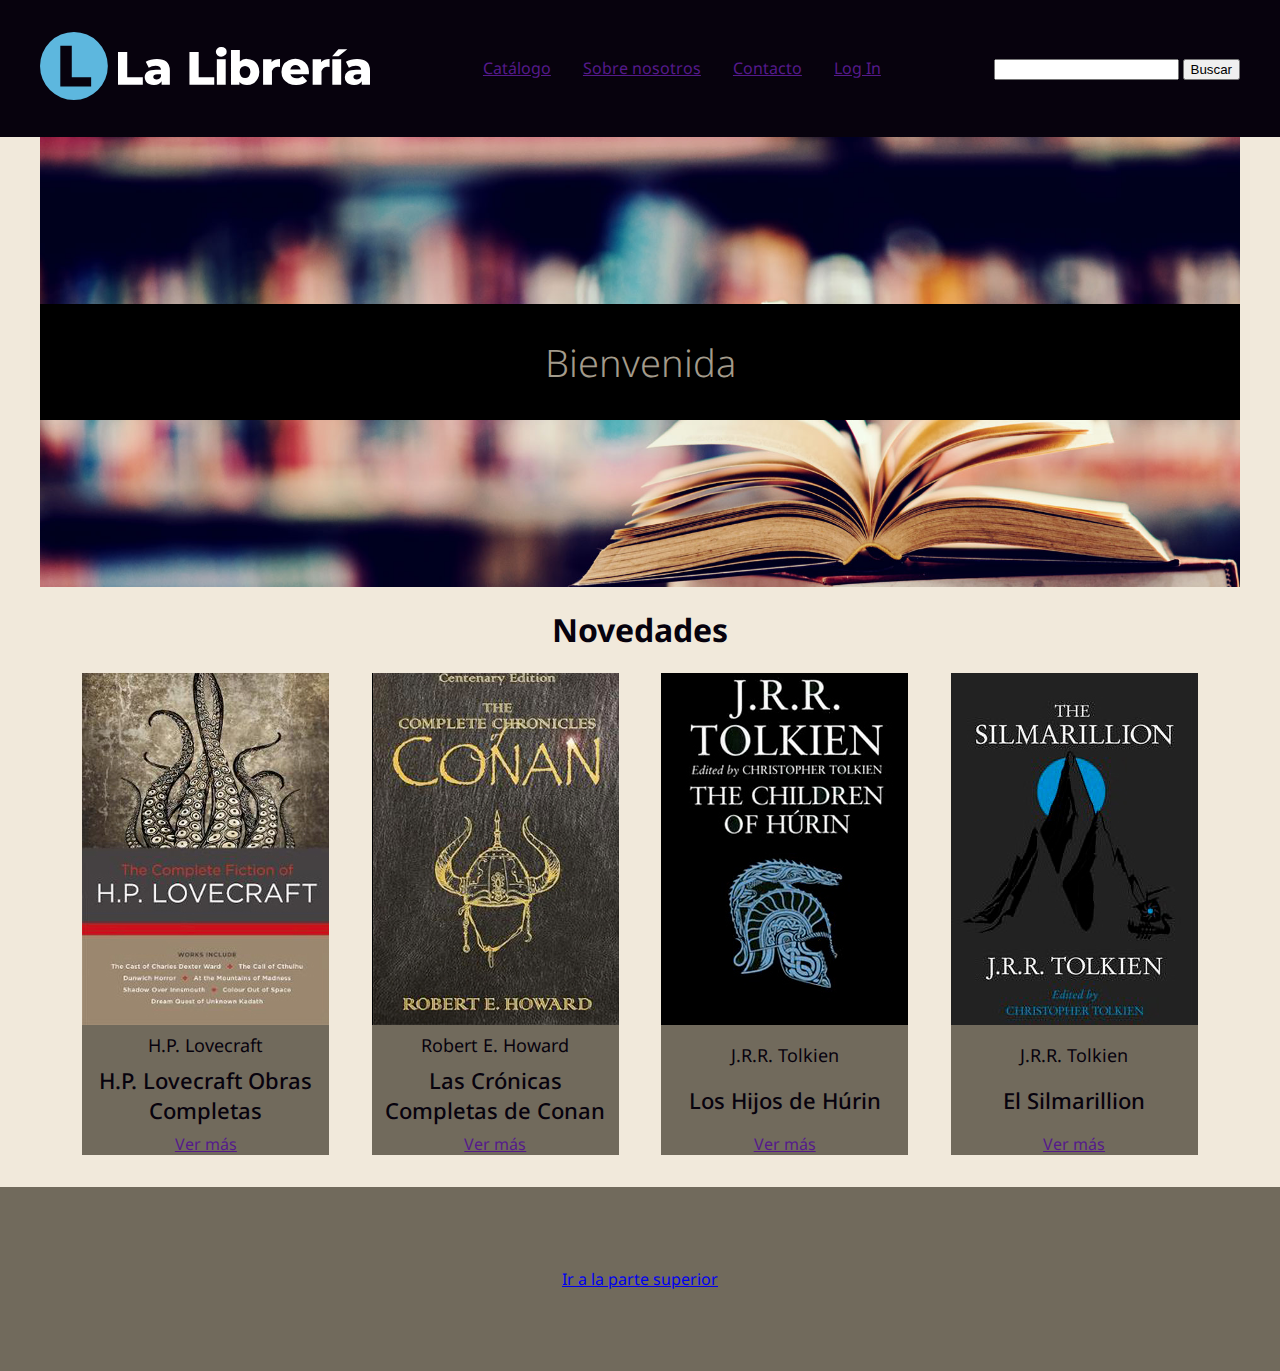
<file: index.html>
<!DOCTYPE html>
<html lang="es">

<head>
    <meta charset="UTF-8">
    <meta http-equiv="X-UA-Compatible" content="IE=edge">
    <meta name="viewport" content="width=device-width, initial-scale=1.0">
    <title>La Librería | Tienda Online</title>
    <link rel="stylesheet" href="css/estilos.css">
</head>

<body>
    <!-- Encabezado del body. -->
    <header id="header">
        <div class="contenedor-header">
            <!-- Logo -->
            <a href=""><img src="img/logo.svg" alt="La Librería"></a>
            <!-- Barra de navegación -->
            <nav>
                <ul>
                    <li><a href="">Catálogo</a></li>
                    <li><a href="">Sobre nosotros</a></li>
                    <li><a href="">Contacto</a></li>
                    <li><a href="">Log In</a></li>
                </ul>
            </nav>
            <!-- Formulario de búsqueda-->
            <form action="">
                <input type="text" name="buscar">
                <button>Buscar</button>
            </form>
        </div>
    </header>

    <!-- Cuerpo principal. -->
    <main>
        <!-- Bienvenida -->
        <section id="bienvenida">
            <h1>Bienvenida</h1>
        </section>

        <!--Novedades -->
        <section id="novedades">
            <h1>Novedades</h1>
            <div class="contenedor-novedades">
                <article>
                    <img src="img/01.jpg" alt="H.P. Lovecraft Obras Completas">
                    <h2>H.P. Lovecraft</h2>
                    <h3>H.P. Lovecraft Obras Completas</h3>
                    <a href="">Ver más</a>
                </article>

                <article>
                    <img src="img/02.jpg" alt="Las Crónicas Completas de Conan">
                    <h2>Robert E. Howard</h2>
                    <h3>Las Crónicas Completas de Conan</h3>
                    <a href="">Ver más</a>
                </article>

                <article>
                    <img src="img/03.jpg" alt="Los Hijos de Húrin">
                    <h2>J.R.R. Tolkien</h2>
                    <h3>Los Hijos de Húrin</h3>
                    <a href="">Ver más</a>
                </article>

                <article>
                    <img src="img/04.jpg" alt="El Silmarillion">
                    <h2>J.R.R. Tolkien</h2>
                    <h3>El Silmarillion</h3>
                    <a href="">Ver más</a>
                </article>
            </div>
        </section>

    </main>

    <!-- Pié de página. -->
    <footer id="footer">
        <ul>
            <li><a href="#header">Ir a la parte superior</a></li>
        </ul>
    </footer>
</body>

</html>

<!-- 
    display: flex;
    Se aplica a un contenedor. Coloca los elementos del contenedor uno al lado del otro.

-->
</file>
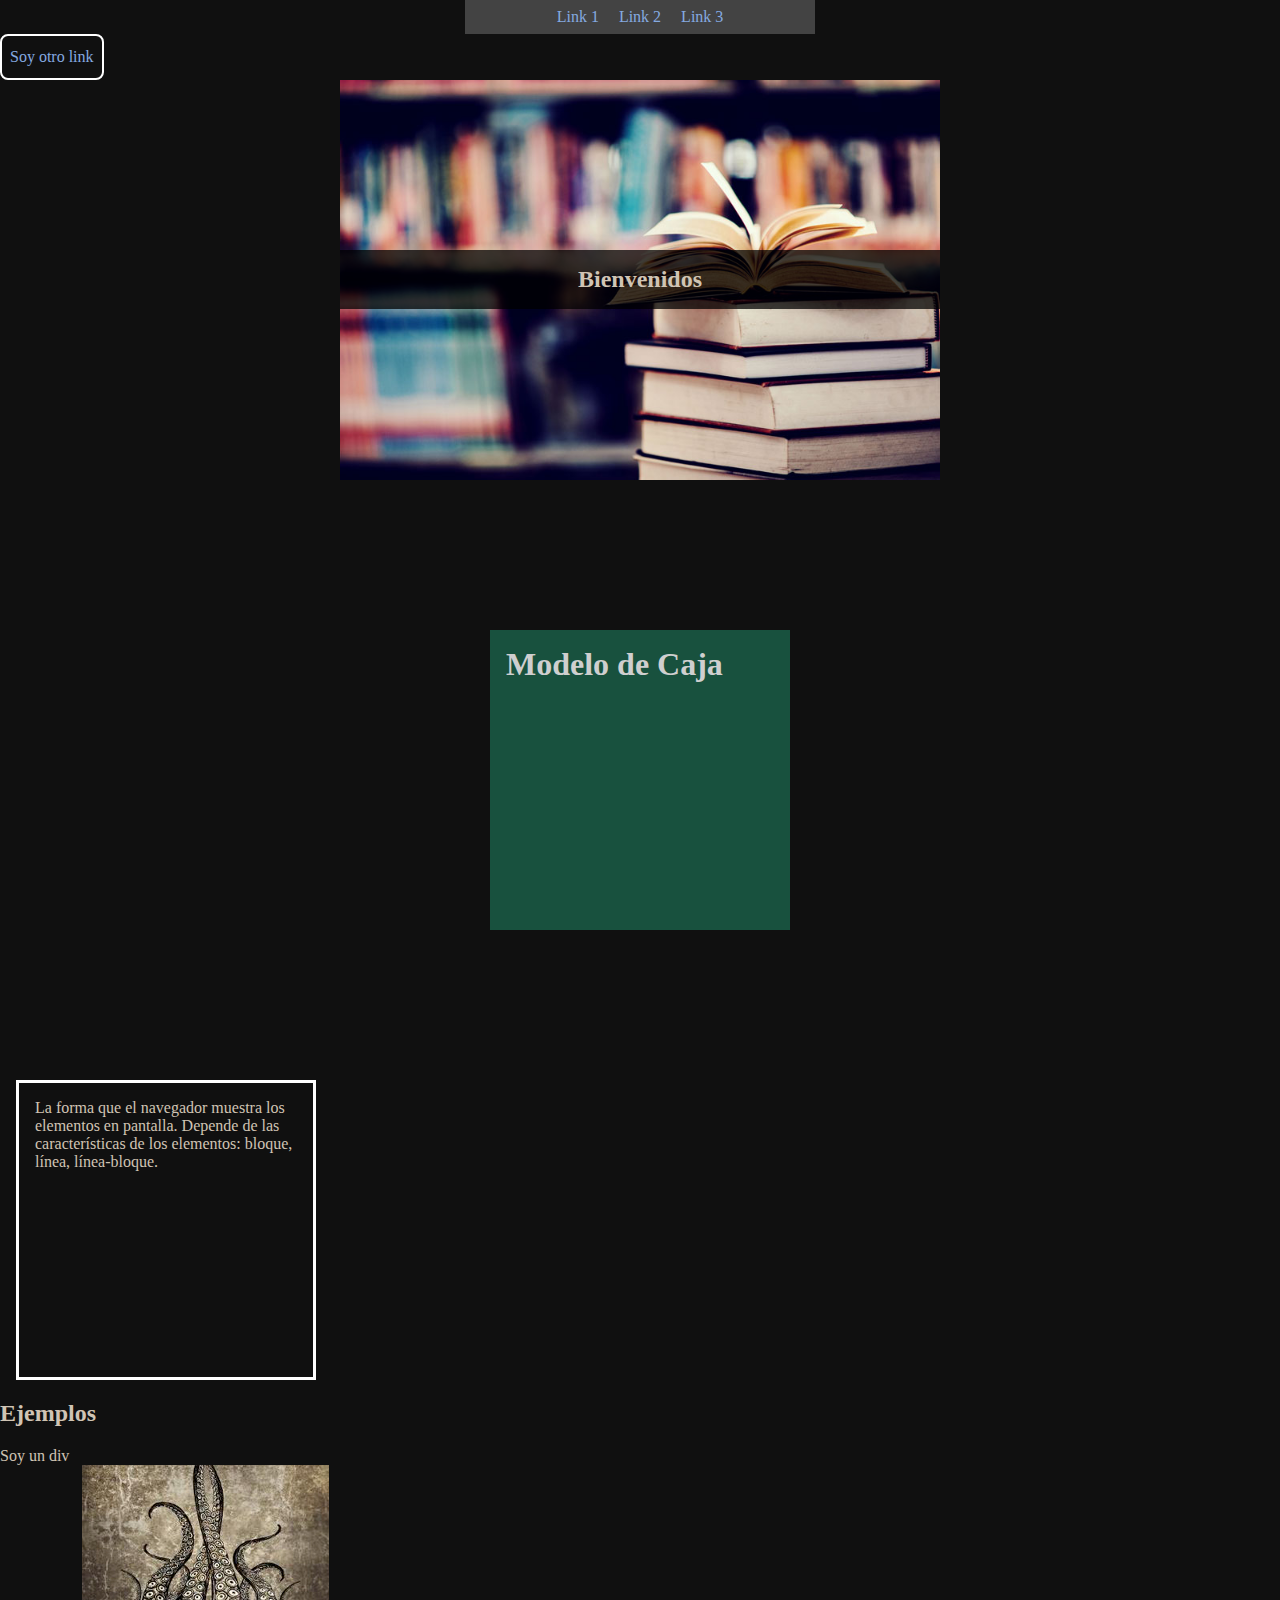
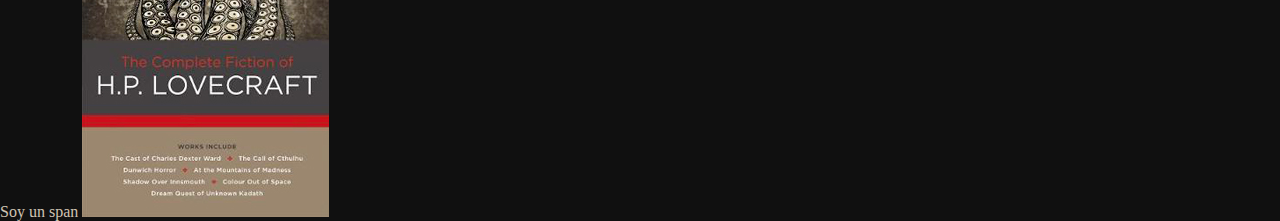
<file: caja.html>
<!DOCTYPE html>
<html lang="es">
<head>
    <meta charset="UTF-8">
    <meta http-equiv="X-UA-Compatible" content="IE=edge">
    <meta name="viewport" content="width=device-width, initial-scale=1.0">
    <title>Modelo de Caja</title>
    <link rel="stylesheet" href="css/modelodecaja.css">
</head>
<body>

    <ul>
        <li><a href="">Link 1</a></li>
        <li><a href="">Link 2</a></li>
        <li><a href="">Link 3</a></li>
    </ul>

    <a class="principal" href="">Soy otro link</a>

    <section id="bienvenida">
        <h2>Bienvenidos</h2>
    </section>

    <h1>Modelo de Caja</h1>
    <p>La forma que el navegador muestra los elementos en pantalla. Depende de las características de los elementos: bloque, línea, línea-bloque.</p>
    <h2>Ejemplos</h2>
    <div>Soy un div</div>
    <span>Soy un span</span>
    <img src="img/01.jpg" alt="Soy una imagen">
</body>
</html>
</file>
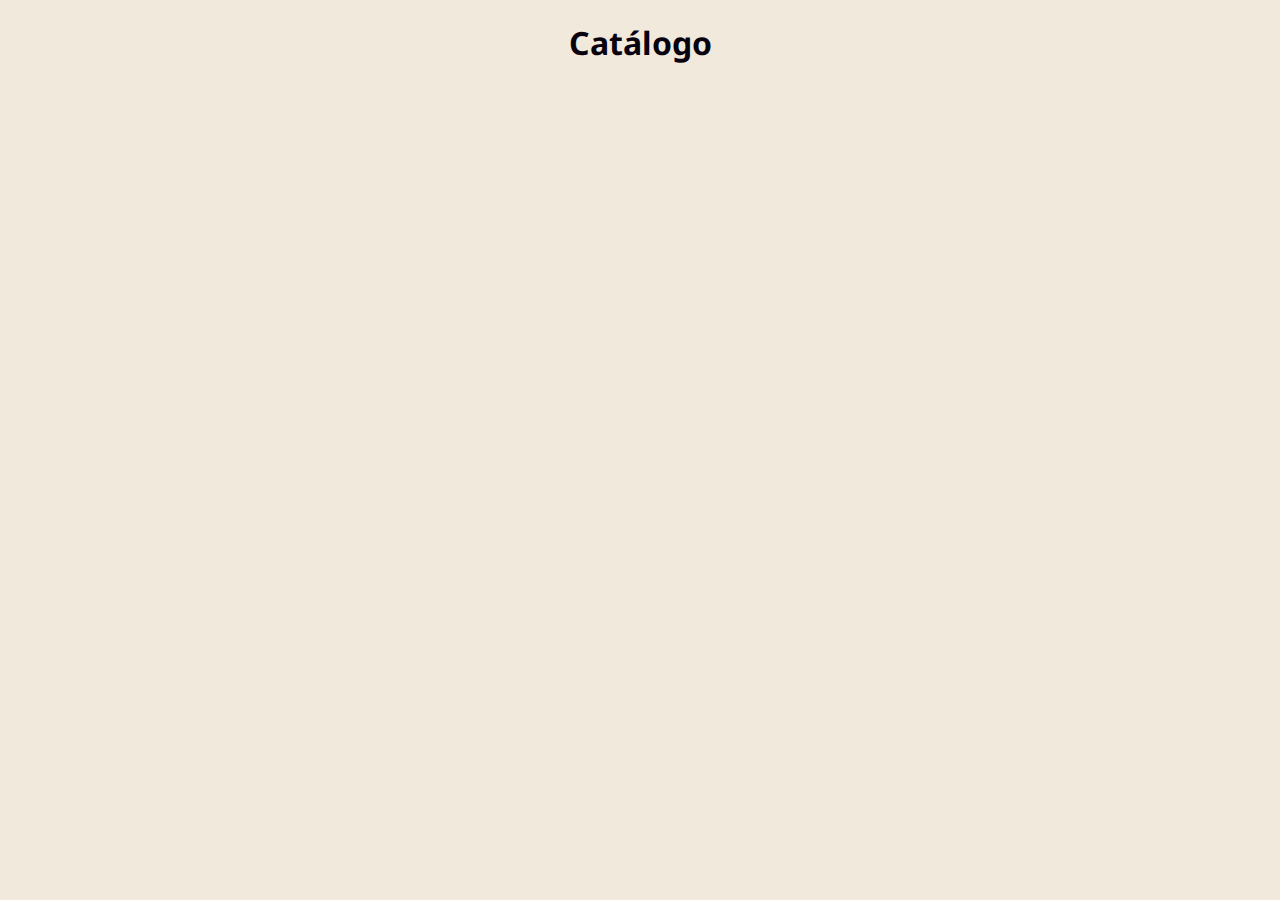
<file: catalogo.html>
<!DOCTYPE html>
<html lang="es">
<head>
    <meta charset="UTF-8">
    <meta http-equiv="X-UA-Compatible" content="IE=edge">
    <meta name="viewport" content="width=device-width, initial-scale=1.0">
    <title>Catálogo</title>
    <link rel="stylesheet" href="css/estilos.css">
</head>
<body>
    <section id="catalogo">
        <h1>Catálogo</h1>

    </section>
</body>
</html>
</file>
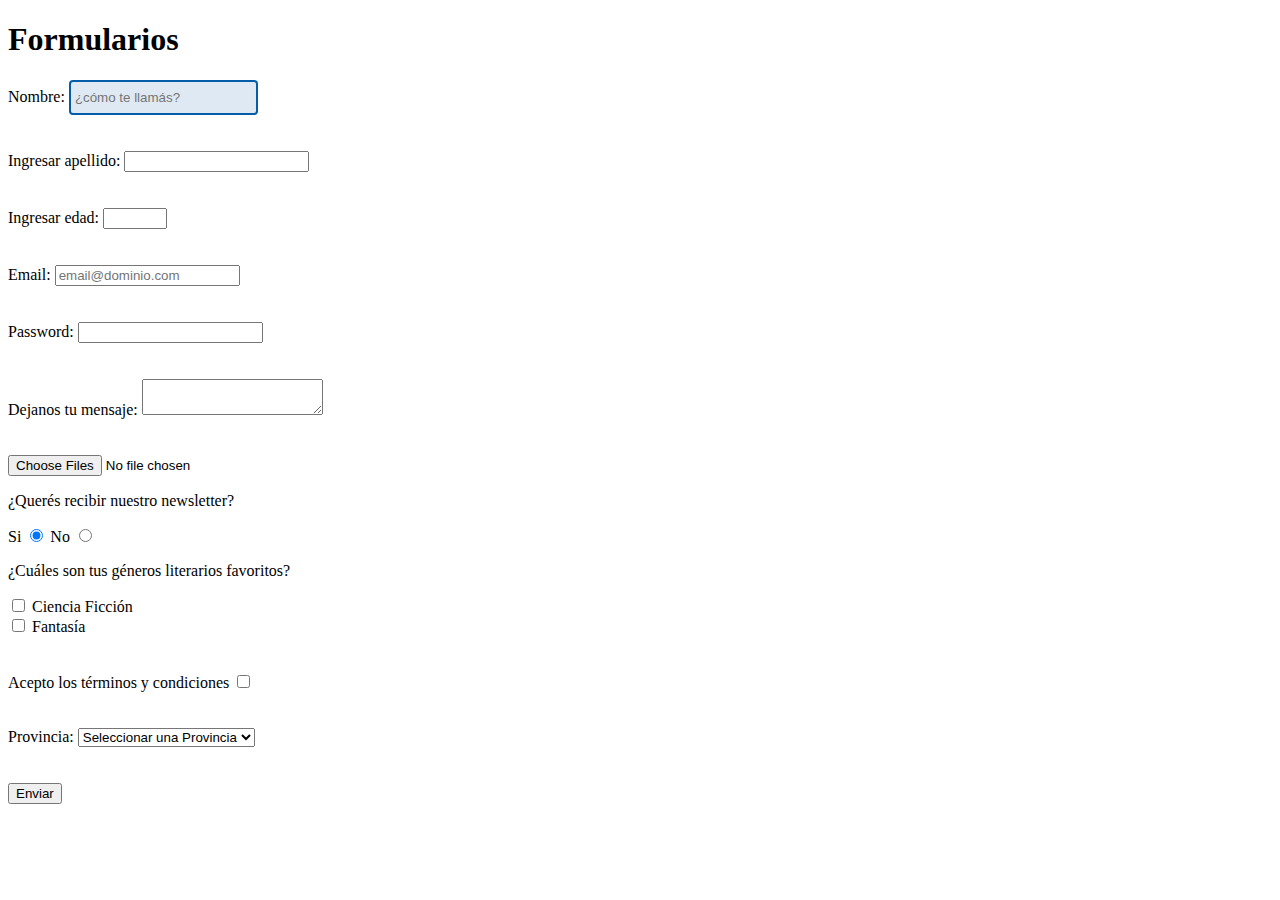
<file: formularios.html>
<!DOCTYPE html>
<html lang="es">
<head>
    <meta charset="UTF-8">
    <meta http-equiv="X-UA-Compatible" content="IE=edge">
    <meta name="viewport" content="width=device-width, initial-scale=1.0">
    <title>Formularios</title>
    <link rel="stylesheet" href="css/formularios.css">
</head>
<body>
    <h1>Formularios</h1>
    <form action="">
        <label>
            Nombre:
            <input class="input-texto" type="text" name="nombre" placeholder="¿cómo te llamás?">
        </label>
        
        <br><br><br>
        
        <label for="apellido">Ingresar apellido:</label>
        <input type="text" name="apellido" id="apellido">
        
        <br><br><br>
        
        <label>
            Ingresar edad:
            <input type="number" min="18" max="100" name="edad">
        </label>
        
        <br><br><br>
        
        <label>
            Email:
            <input type="email" name="email" placeholder="email@dominio.com" required>
        </label>
        
        <br><br><br>
        
        <label>
            Password:
            <input type="password" name="password" pattern="(?=.*\d)(?=.*[a-z])(?=.*[A-Z]).{8,}" required title="Must contain at least one  number and one uppercase and lowercase letter, and at least 8 or more characters">
        </label>
        
        <br><br><br>
        
        <label for="mensaje">Dejanos tu mensaje:</label>
        <textarea name="mensaje" id="mensaje"></textarea>
        
        <br><br><br>
        
        <label for="perfil"></label>
        <input type="file" id="perfil" name="perfil" multiple>
        
        <br>
        
        <p>¿Querés recibir nuestro newsletter?</p>
        <label for="si">Si</label>
        <input type="radio" id="si" name="newsletter" value="si" checked>
        <label for="no">No</label>
        <input type="radio" id="no" name="newsletter" value="no">
        
        <br>

        <p>¿Cuáles son tus géneros literarios favoritos?</p>
        <input type="checkbox" value="Ciencia Ficción" name="cienciaficcion" id="cienciaficcion">
        <label for="cienciaficcion">Ciencia Ficción</label>

        <br>

        <input type="checkbox" value="Fantasía" name="fantasia" id="fantasia">
        <label for="fantasia">Fantasía</label>

        <br><br><br>

        <label for="acepta">Acepto los términos y condiciones</label>
        <input type="checkbox" id="acepta" required value="si">

        <br><br><br>
        <label for="provincia">Provincia:</label>
        <select name="provincia" id="provincia" required>
            <option disabled="true" selected value="">Seleccionar una Provincia</option>
            <option value="Córdoba">Córdoba</option>
            <option value="Tucumán">Tucumán</option>
        </select>


        <br><br><br>
        <button>Enviar</button>
    </form>
</body>
</html>
</file>
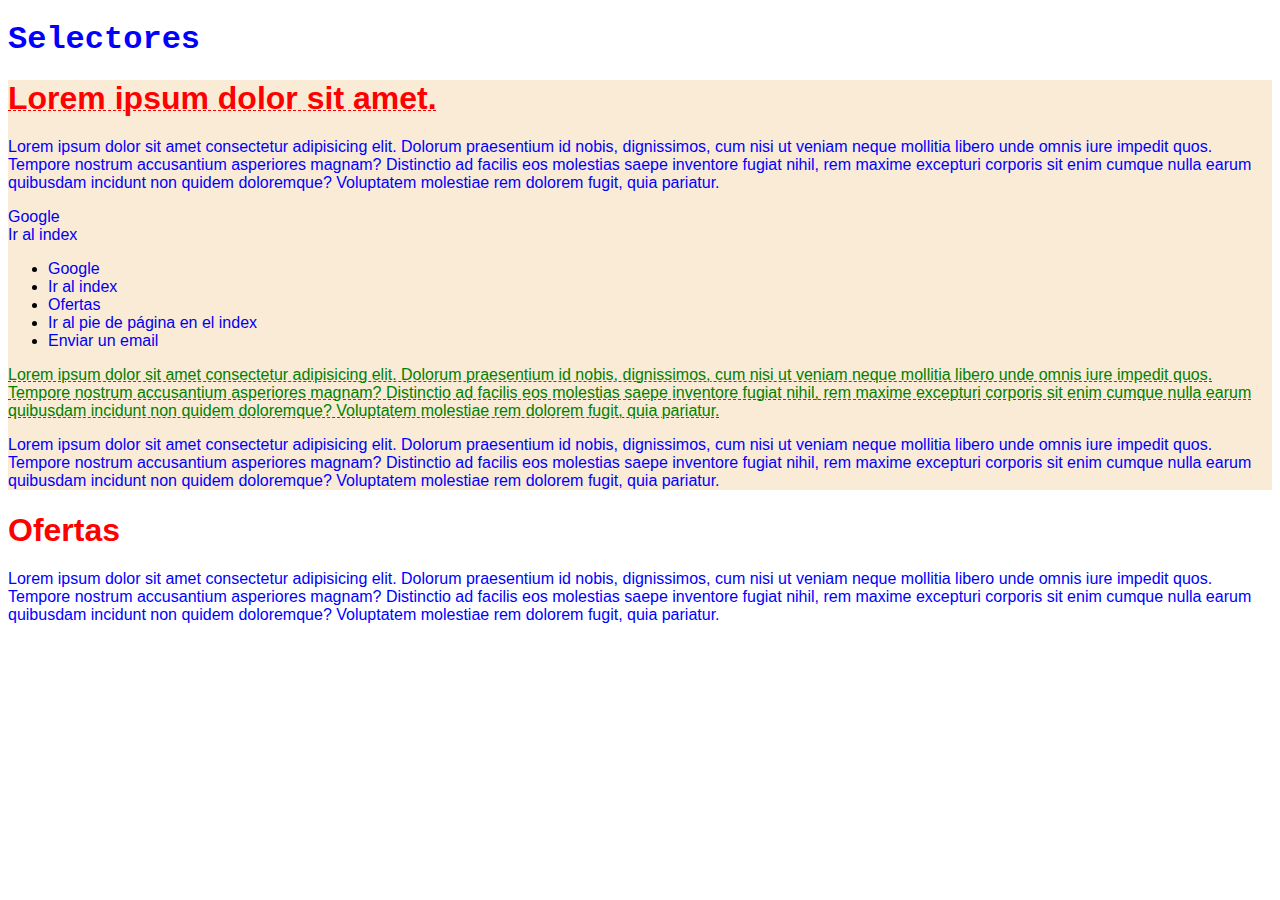
<file: selectores.html>
<!DOCTYPE html>
<html lang="es">
<head>
    <meta charset="UTF-8">
    <meta http-equiv="X-UA-Compatible" content="IE=edge">
    <meta name="viewport" content="width=device-width, initial-scale=1.0">
    <title>Selectores</title>
    <link rel="stylesheet" href="css/selectores.css">
</head>
<body>
    <h1>Selectores</h1>
    <!-- ID es un identificador único.  -->
    <section id="novedades">
        <h1 class="colorVerde familiaTipografica">Lorem ipsum dolor sit amet.</h1>
        <p>Lorem ipsum dolor sit amet consectetur adipisicing elit. Dolorum praesentium id nobis, dignissimos, cum nisi ut veniam neque mollitia libero unde omnis iure impedit quos. Tempore nostrum accusantium asperiores magnam?
        Distinctio ad facilis eos molestias saepe inventore fugiat nihil, rem maxime excepturi corporis sit enim cumque nulla earum quibusdam incidunt non quidem doloremque? Voluptatem molestiae rem dolorem fugit, quia pariatur.</p>

        <a href="https://www.google.com/" target="_blank">Google</a>
        <br>
        <a href="index.html">Ir al index</a>

        <ul>
            <li><a href="https://www.google.com/" target="_blank">Google</a></li>
            <li><a href="index.html">Ir al index</a></li>
            <li><a href="#ofertas">Ofertas</a></li>
            <li><a href="index.html#footer">Ir al pie de página en el index</a></li>
            <li><a href="https://api.whatsapp.com/send/?phone=18705184408&app_absent=0">Enviar un email</a></li>
        </ul>
        
        <p class="colorVerde">Lorem ipsum dolor sit amet consectetur adipisicing elit. Dolorum praesentium id nobis, dignissimos, cum nisi ut veniam neque mollitia libero unde omnis iure impedit quos. Tempore nostrum accusantium asperiores magnam?
        Distinctio ad facilis eos molestias saepe inventore fugiat nihil, rem maxime excepturi corporis sit enim cumque nulla earum quibusdam incidunt non quidem doloremque? Voluptatem molestiae rem dolorem fugit, quia pariatur.</p>
        
        <p>Lorem ipsum dolor sit amet consectetur adipisicing elit. Dolorum praesentium id nobis, dignissimos, cum nisi ut veniam neque mollitia libero unde omnis iure impedit quos. Tempore nostrum accusantium asperiores magnam?
        Distinctio ad facilis eos molestias saepe inventore fugiat nihil, rem maxime excepturi corporis sit enim cumque nulla earum quibusdam incidunt non quidem doloremque? Voluptatem molestiae rem dolorem fugit, quia pariatur.</p>

    </section>

    <section id="ofertas">
        <h1>Ofertas</h1>
        <p>Lorem ipsum dolor sit amet consectetur adipisicing elit. Dolorum praesentium id nobis, dignissimos, cum nisi ut veniam neque mollitia libero unde omnis iure impedit quos. Tempore nostrum accusantium asperiores magnam?
        Distinctio ad facilis eos molestias saepe inventore fugiat nihil, rem maxime excepturi corporis sit enim cumque nulla earum quibusdam incidunt non quidem doloremque? Voluptatem molestiae rem dolorem fugit, quia pariatur.</p>
    </section>
</body>
</html>
</file>
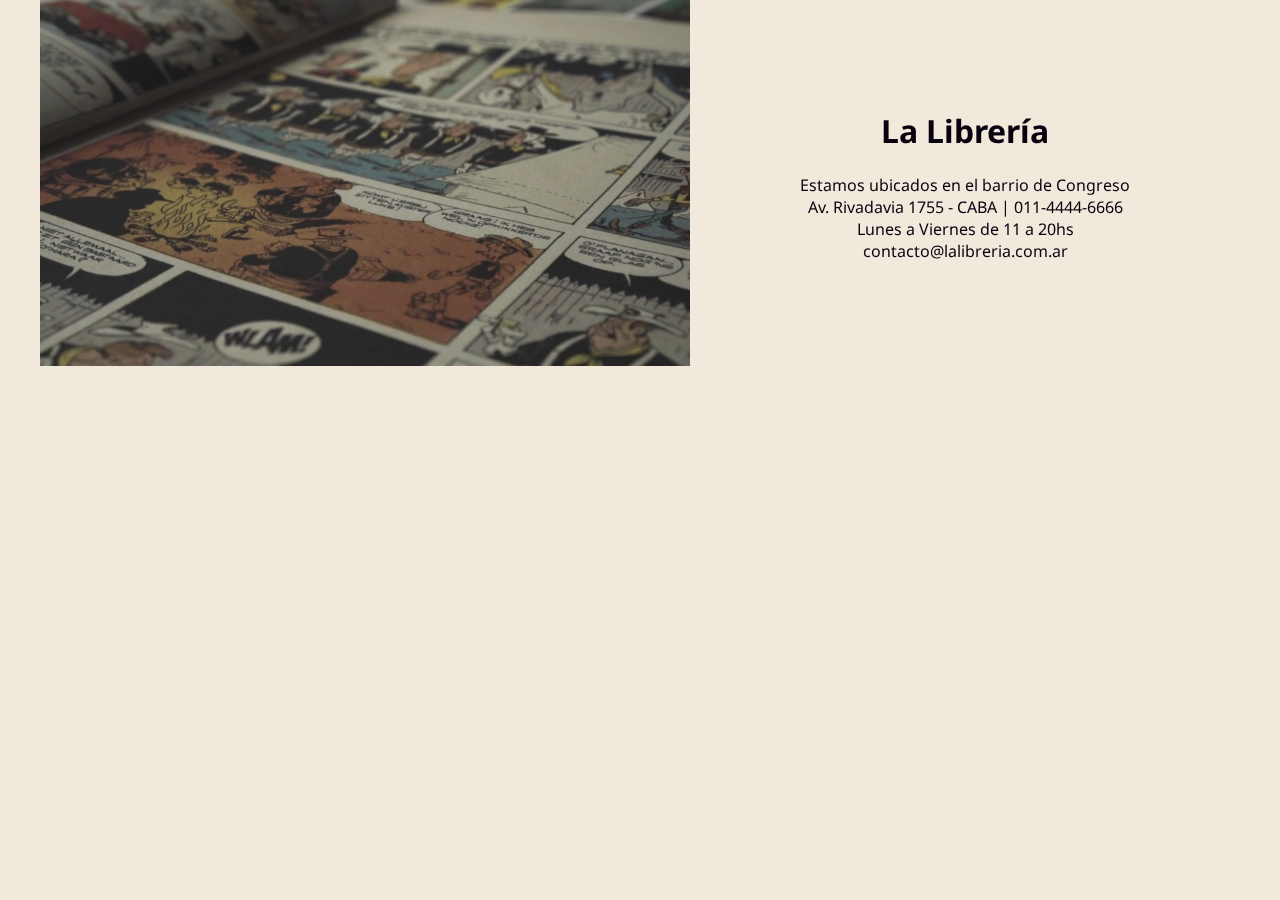
<file: sobrenosotros.html>
<!DOCTYPE html>
<html lang="es">

<head>
    <meta charset="UTF-8">
    <meta http-equiv="X-UA-Compatible" content="IE=edge">
    <meta name="viewport" content="width=device-width, initial-scale=1.0">
    <title>Sobre Nosotros</title>
    <link rel="stylesheet" href="css/estilos.css">
</head>

<body>

    <section id="sobrenosotros">

        <div class="contenido">

            <video muted autoplay loop>
                <source src="media/comic-1.mp4" type="video/mp4">
            </video>

            <div class="direccion">
                <h1>La Librería</h1>
                <p>
                    Estamos ubicados en el barrio de Congreso <br>
                    Av. Rivadavia 1755 - CABA | 011-4444-6666 <br>
                    Lunes a Viernes de 11 a 20hs <br>
                    contacto@lalibreria.com.ar
                </p>
            </div>

        </div>

        <iframe
            src="https://www.google.com/maps/embed?pb=!1m18!1m12!1m3!1d3283.806770028948!2d-58.39249278817477!3d-34.60904738680242!2m3!1f0!2f0!3f0!3m2!1i1024!2i768!4f13.1!3m3!1m2!1s0x95bccac323de00bd%3A0xe2aafb46e55a230e!2sAv.%20Rivadavia%201755%2C%20C1033AAH%20CABA!5e0!3m2!1ses!2sar!4v1678407302316!5m2!1ses!2sar"
            allowfullscreen="" loading="lazy" referrerpolicy="no-referrer-when-downgrade"></iframe>

        <!-- iframes se usa para agregar contenido asincronico-->

    </section>
</body>

</html>
</file>
<file: css/estilos.css>
/* Estilos generales */
@import url("https://fonts.googleapis.com/css2?family=Noto+Sans:ital,wght@0,100;0,200;0,300;0,400;0,500;0,600;0,700;0,800;0,900;1,100;1,200;1,300;1,400;1,500;1,600;1,700;1,800;1,900&family=Roboto:ital,wght@0,100;0,300;0,400;0,500;0,700;0,900;1,100;1,300;1,400;1,500;1,700;1,900&display=swap");

/*
font-family: 'Noto Sans', sans-serif;
font-family: 'Roboto', sans-serif;
*/

.colores {
  color: #07020d;
  color: #f1e9db;
  color: #5db7de;
  color: #a39b8b;
  color: #716a5c;
}

body {
  font-family: "Noto Sans", sans-serif;
  color: #07020d;
  background-color: #f1e9db;
  margin: 0;

  text-align: center;
}

ul {
  list-style: none;
  padding: 0;
}

section {
  width: 1200px;
  margin: 0 auto;
}

/* Encabezado y barra de navegación principal */
header {
  background-color: #07020d;
  padding: 32px 0;
}

.contenedor-header {
  width: 1200px; /* mismo ancho que las secciones.*/
  margin: 0 auto;
  display: flex;
  justify-content: space-between;
  align-items: center;
}
/*
    aling-items: Alinea los items segun el eje secundario.
*/

nav ul {
  display: flex;
  gap: 32px;
}
/*gap: Agrega espacio entre elementos que estan contenidos en un contenedor flex y solo entre los elementos no entre el elemento y el margen.*/

/* Bienvenida */
#bienvenida {
  height: 450px;
  background-image: url(../img/bienvenida.jpg);
  background-size: cover;
  background-repeat: no-repeat;
  display: flex;
  flex-direction: column;
  justify-content: center;
  align-items: stretch;
}

#bienvenida h1 {
  background-color: black;
  color: #a39b8b;
  padding: 32px 0px;
  font-weight: 300;
  font-size: 38px;
}

/* Novedades */
.contenedor-novedades {
  display: flex;
  flex-direction: row;
  justify-content: space-evenly;
}
/*
    flex-direction: determina el eje prinicipal. row (horizontal) y column (vertical).
    Justify-content: justifica los elementos segun el eje principal.
        space: Es el espacio que sobra.
            around: divide el espacio que sobra y lo coloca alrededor de los objetos. entre dos objetos hay el doble de espacio.
            between: fija el primero y el ultimo pegados a los bordes y al resto les divide el espacio.
            evenly: es around pero el espacio es parejo siempre.

*/

article {
  background-color: #716a5c;
  width: 247px; /* Es el mismo width que las imagenes*/
  display: flex;
  flex-direction: column;
  justify-content: space-between;
  gap: 8px;
}

article h2,
article h3 {
  margin: 0;
}

article h2 {
  font-size: 18px;
  font-weight: 400;
}

article h3 {
  font-size: 22px;
  font-weight: 500;
}

/* Sobre Nosotros */
video {
  width: 650px;
}

iframe {
  border: none;
  width: 1200px;
  height: 250px;
}

.contenido {
  display: flex;
  justify-content: space-between;
  align-items: center;
  margin-bottom: 32px;
}

.direccion {
  width: 550px;
}

/* Catálogo */

/* Footer / Pié de página */
footer {
  background-color: #716a5c;
  color: #f1e9db;
  padding: 65px 0;
  margin-top: 32px;
}

/* Formularios */
.formulario {
  text-align: center;
}

.formulario label {
  display: block;
  margin-bottom: 20px;
}

.formulario input,
.formulario textarea,
.formulario select {
  display: block; /* agrega los saltos de línea*/
  width: 450px; /* ancho */
  margin: 15px auto; /* centra el elemento */

  padding: 10px; /* área del texto */

  border-radius: 0px; /* ajuste del radio de las esquinas */
  border: none;
  border-bottom: 2px solid #716a5c;

  outline: none;
}

.formulario input:focus,
.formulario textarea:focus,
.formulario select:focus {
  border-bottom: 2px solid #5db7de;
}

.formulario textarea {
  height: 200px;
}

.formulario .opciones {
  display: inline-block; /* línea bloque, no tiene saltos de línea y el ancho del elemento es fijado por su contenido. */
  width: auto;
  margin: 5px;
}

.formulario .submit {
  background-color: #5db7de;
  font-weight: 700;
  border: none;
}
</file>
<file: css/modelodecaja.css>
/* Estilos generales */
@import url('https://fonts.googleapis.com/css2?family=Noto+Sans:ital,wght@0,100;0,200;0,300;0,400;0,500;0,600;0,700;0,800;0,900;1,100;1,200;1,300;1,400;1,500;1,600;1,700;1,800;1,900&family=Roboto:ital,wght@0,100;0,300;0,400;0,500;0,700;0,900;1,100;1,300;1,400;1,500;1,700;1,900&display=swap');

/*
font-family: 'Noto Sans', sans-serif;
font-family: 'Roboto', sans-serif;
*/

body {
    background-color: rgb(16, 16, 16);
    color: rgb(208, 196, 180);
    margin: 0; /* 8px */
}

h1 {
    background-color:rgb(24, 81, 62) ;
    color: rgb(207, 207, 207);

    width: 300px; /* ancho */
    height: 300px; /* alto */
    padding: 16px; /* 16px + 300px + 16px */
    /* margin: 16px;  margen externo */

    margin-top: 150px; /* margen superior */
    margin-right: auto; /* margen derecho */
    margin-bottom: 150px; /* margen inferior */
    margin-left: auto; /* margen izquierdo */

    margin: 150px auto; /* margen superior e inferior = 0, margen izquierdo y derecho */

    padding-top: 16px; /* padding superior */
    padding-right: 16px; /* padding derecho */
    padding-bottom: 16px; /* padding inferior */
    padding-left: 16px; /* padding izquierdo */

    box-sizing: border-box; /* content-box: suma padding y borde, border-box no afecta al tamaño final del elemento */
}

p {
    width: 300px; /* ancho */
    height: 300px; /* alto */
    padding: 16px; /* 16px + 300px + 16px */
    margin: 16px; /* margen externo */
    border: 3px solid #fff; /* grosor estilo y color */ /* 3px + 16px + 300px + 16px + 3px */

    border-top: 3px solid #fff;
    border-right: 3px solid #fff;
    border-bottom: 3px solid #fff; 
    border-left: 3px solid #fff;

    box-sizing: border-box;
}

/* Link en reposo */
a:link {
    color: rgb(133, 170, 225);
    text-decoration: none;
}

/* Link visitado */
a:visited {
    color: rgb(133, 170, 225);
}

/* Cuando pasamos por encima con el cursor */
a:hover {
    color: blue;
    text-decoration: underline;
}

/* Cuando hacemos click sobre el link */
a:active {
    color: purple;
}

ul {
    background-color: rgb(67, 67, 67);
    list-style: none; /* sacar las viñetas */
    padding-left: 0; /* quita el padding del ul */
    width: 350px;
    margin: 0 auto; /* 0 arriba y abajo, automático izq y der */
    text-align: center;
}

li {
    display: inline-block; /* cambiar el comportamiento del elemento de bloque a línea bloque */
    margin: 8px;
}

a.principal:link {
    display: inline-block;
    text-decoration: none;
    padding: 12px 8px; /* arriba y abajo, izquierda y derecha */
    border: 2px solid #ffffff;
    border-radius: 8px;
}

a.principal:visited {
    border: 2px solid #ffffff;
}

a.principal:hover {
    border: 2px solid #ffffff00;
    background-color: red;
}

a.principal:active {
    border: 2px solid #ffffff00;
    background-color: red;
}

/* Bienvenida */
#bienvenida {
    background-image: url('../img/bienvenida_sm.jpg');
    background-repeat: no-repeat;
    /* background-position: center; */
    background-size: cover;
    text-align: center;

    width: 600px;
    height: 400px;
    margin: 0 auto;

    padding-top: 150px;

    box-sizing: border-box;
}

#bienvenida h2 {
    background-color: rgba(0, 0, 0, 0.739);
    padding: 16px 0;
}
</file>
<file: css/formularios.css>
/* Formularios */
input {
    font-family: Arial, Helvetica, sans-serif;
}

textarea {
    font-family: 'Courier New', Courier, monospace;
}

button {
    font-family: Arial, Helvetica, sans-serif;
}

button:hover {
    cursor:pointer;
}

p:hover {
    text-decoration: underline;
}

.input-texto {
    padding: 8px 4px;
    border-radius: 4px;
    border: 2px solid #055daa;
    background-color: #dfe9f3;
    color: #055daa;
}

.input-texto:focus {
    outline: none;
    border: 2px solid red;
}
</file>
<file: css/selectores.css>
/* Selector de etiqueta, lleva el mismo nombre que las etiquetas en HTML */
body {
    font-family: 'Courier New', Courier, monospace;
}

p {
    font-family: inherit;
    color: blue;
}

#novedades,
#ofertas {
    font-family: Arial, Helvetica, sans-serif;
}

.familiaTipografica {
    
}


/* Selector de clase .nombreDeLaClase se puede aplicar todas las veces que necesitemos en un mismo documento. */
.colorVerde {
    color: green;
    
    text-decoration-color: red; /* color */
    text-decoration-style: dashed; /* estilo */
    text-decoration-thickness: 1px; /* grosor */
    text-decoration-line: underline; /* posición */

    /* text-transform: uppercase; */

    text-align: left;

}

a {
    text-decoration: none;
}

/* Selector de ID, #nombreDelID solamente se puede utilizar una sola vez por documento. */

#novedades {
    background-color: antiquewhite;
}

#novedades h1 {
    color: red;
}

#novedades > div > h1 {
    color: red;
}

.clase h1 {
    color: red;
}

section h1 {
    color: red;
}

h1,
h2,
h3,
p {
    color: blue;
}

/* Links */
</file>
